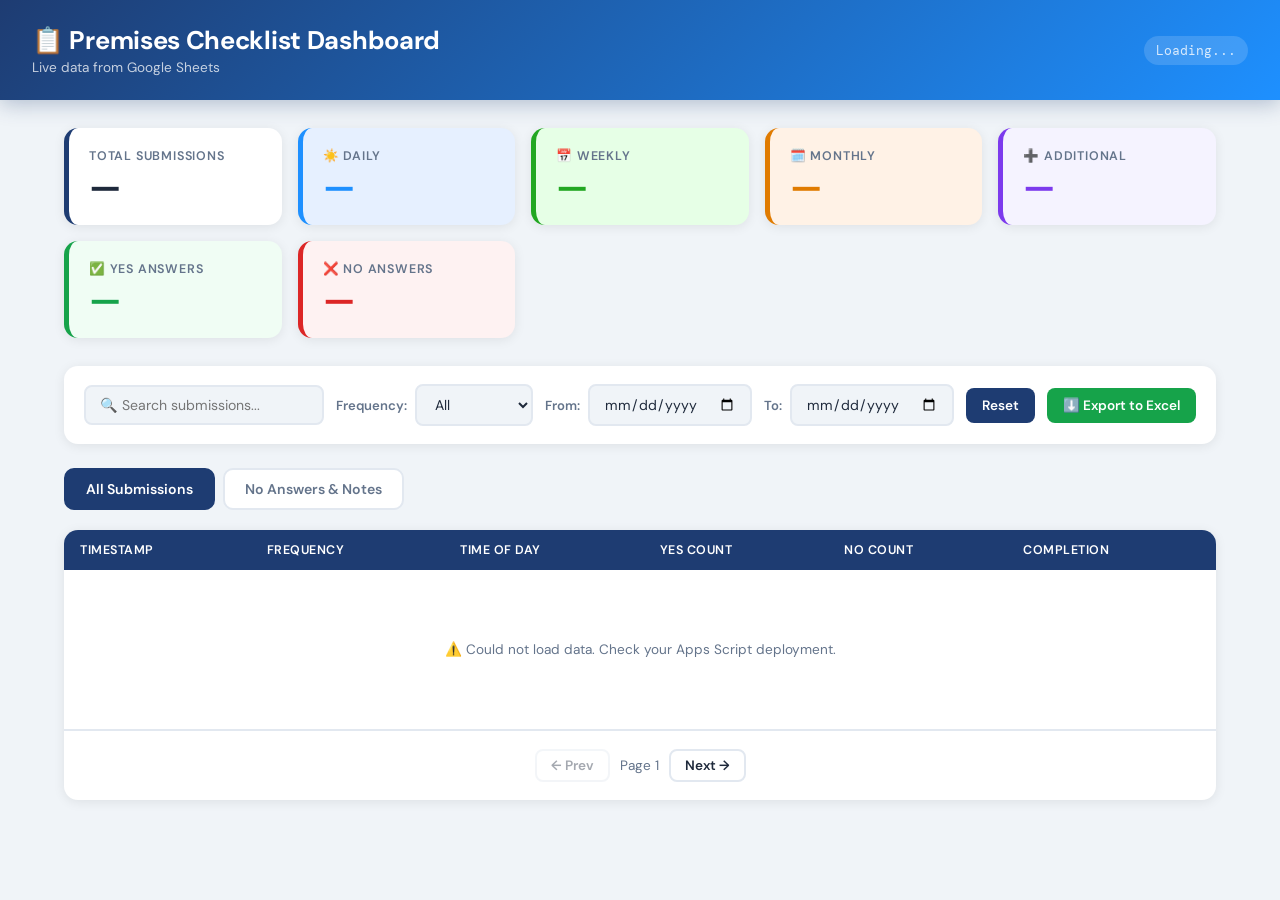
<file: index.html>
<!DOCTYPE html>
<html lang="en">
<head>
    <meta charset="UTF-8">
    <meta name="viewport" content="width=device-width, initial-scale=1.0">
    <title>Premises Checklist Dashboard</title>
    <link href="https://fonts.googleapis.com/css2?family=DM+Sans:wght@300;400;500;600;700&family=DM+Mono:wght@400;500&display=swap" rel="stylesheet">
    <style>
        :root {
            --daily-color: #1e90ff;
            --daily-bg: #e6f0ff;
            --daily-border: #a3c4ff;
            --weekly-color: #22a722;
            --weekly-bg: #e6ffe6;
            --weekly-border: #a3e6a3;
            --monthly-color: #e07b00;
            --monthly-bg: #fff2e6;
            --monthly-border: #ffcc99;
            --additional-color: #7c3aed;
            --additional-bg: #f5f3ff;
            --additional-border: #c4b5fd;
            --bg: #f0f4f8;
            --card: #ffffff;
            --text: #1e293b;
            --muted: #64748b;
            --border: #e2e8f0;
            --shadow: 0 2px 12px rgba(0,0,0,0.08);
            --shadow-lg: 0 8px 30px rgba(0,0,0,0.12);
        }

        * { box-sizing: border-box; margin: 0; padding: 0; }

        body {
            font-family: 'DM Sans', sans-serif;
            background: var(--bg);
            color: var(--text);
            min-height: 100vh;
        }

        /* ===== HEADER ===== */
        .header {
            background: linear-gradient(135deg, #1e3c72 0%, #1e90ff 100%);
            padding: 24px 32px;
            display: flex;
            align-items: center;
            justify-content: space-between;
            box-shadow: 0 4px 20px rgba(30,64,114,0.3);
        }

        .header h1 {
            color: white;
            font-size: 1.6rem;
            font-weight: 700;
            letter-spacing: -0.3px;
        }

        .header p {
            color: rgba(255,255,255,0.75);
            font-size: 0.85rem;
            margin-top: 2px;
        }

        .last-updated {
            color: rgba(255,255,255,0.8);
            font-size: 0.8rem;
            font-family: 'DM Mono', monospace;
            background: rgba(255,255,255,0.15);
            padding: 6px 12px;
            border-radius: 20px;
        }

        /* ===== MAIN LAYOUT ===== */
        .container {
            max-width: 1200px;
            margin: 0 auto;
            padding: 28px 24px;
        }

        /* ===== STAT CARDS ===== */
        .stats-grid {
            display: grid;
            grid-template-columns: repeat(auto-fit, minmax(200px, 1fr));
            gap: 16px;
            margin-bottom: 28px;
        }

        .stat-card {
            background: var(--card);
            border-radius: 14px;
            padding: 20px;
            box-shadow: var(--shadow);
            border-left: 5px solid;
            display: flex;
            flex-direction: column;
            gap: 6px;
            transition: transform 0.2s ease, box-shadow 0.2s ease;
        }

        .stat-card:hover {
            transform: translateY(-2px);
            box-shadow: var(--shadow-lg);
        }

        .stat-card.total  { border-color: #1e3c72; }
        .stat-card.daily  { border-color: var(--daily-color); background: var(--daily-bg); }
        .stat-card.weekly { border-color: var(--weekly-color); background: var(--weekly-bg); }
        .stat-card.monthly { border-color: var(--monthly-color); background: var(--monthly-bg); }
        .stat-card.additional { border-color: var(--additional-color); background: var(--additional-bg); }
        .stat-card.yes-count { border-color: #16a34a; background: #f0fdf4; }
        .stat-card.no-count  { border-color: #dc2626; background: #fef2f2; }

        .stat-label {
            font-size: 0.78rem;
            font-weight: 600;
            text-transform: uppercase;
            letter-spacing: 0.8px;
            color: var(--muted);
        }

        .stat-value {
            font-size: 2.2rem;
            font-weight: 700;
            line-height: 1;
            color: var(--text);
        }

        .stat-card.daily .stat-value   { color: var(--daily-color); }
        .stat-card.weekly .stat-value  { color: var(--weekly-color); }
        .stat-card.monthly .stat-value { color: var(--monthly-color); }
        .stat-card.additional .stat-value { color: var(--additional-color); }
        .stat-card.yes-count .stat-value  { color: #16a34a; }
        .stat-card.no-count .stat-value   { color: #dc2626; }

        /* ===== CONTROLS ===== */
        .controls {
            background: var(--card);
            border-radius: 14px;
            padding: 18px 20px;
            box-shadow: var(--shadow);
            margin-bottom: 24px;
            display: flex;
            flex-wrap: wrap;
            gap: 12px;
            align-items: center;
        }

        .controls input[type="text"],
        .controls input[type="date"],
        .controls select {
            padding: 9px 14px;
            border: 2px solid var(--border);
            border-radius: 8px;
            font-size: 0.88rem;
            font-family: 'DM Sans', sans-serif;
            color: var(--text);
            background: var(--bg);
            transition: border-color 0.2s;
            outline: none;
        }

        .controls input[type="text"] { flex: 1; min-width: 200px; }

        .controls input:focus,
        .controls select:focus {
            border-color: var(--daily-color);
        }

        .controls label {
            font-size: 0.82rem;
            font-weight: 600;
            color: var(--muted);
            white-space: nowrap;
        }

        .filter-group {
            display: flex;
            align-items: center;
            gap: 8px;
        }

        .btn-reset {
            padding: 9px 16px;
            background: #1e3c72;
            color: white;
            border: none;
            border-radius: 8px;
            font-size: 0.85rem;
            font-weight: 600;
            cursor: pointer;
            font-family: 'DM Sans', sans-serif;
            transition: background 0.2s;
        }

        .btn-reset:hover { background: #1e90ff; }

        .btn-export {
            padding: 9px 16px;
            background: #16a34a;
            color: white;
            border: none;
            border-radius: 8px;
            font-size: 0.85rem;
            font-weight: 600;
            cursor: pointer;
            font-family: 'DM Sans', sans-serif;
            transition: background 0.2s;
        }

        .btn-export:hover { background: #15803d; }

        /* ===== TABS ===== */
        .tabs {
            display: flex;
            gap: 8px;
            margin-bottom: 20px;
        }

        .tab {
            padding: 10px 20px;
            border-radius: 10px;
            border: 2px solid var(--border);
            background: var(--card);
            font-size: 0.88rem;
            font-weight: 600;
            cursor: pointer;
            font-family: 'DM Sans', sans-serif;
            color: var(--muted);
            transition: all 0.2s;
        }

        .tab.active {
            background: #1e3c72;
            color: white;
            border-color: #1e3c72;
        }

        .tab:hover:not(.active) {
            border-color: var(--daily-color);
            color: var(--daily-color);
        }

        /* ===== TABLE VIEW ===== */
        .table-wrapper {
            background: var(--card);
            border-radius: 14px;
            box-shadow: var(--shadow);
            overflow: hidden;
        }

        .table-scroll {
            overflow-x: auto;
        }

        table {
            width: 100%;
            border-collapse: collapse;
            font-size: 0.85rem;
        }

        thead tr {
            background: #1e3c72;
            color: white;
        }

        thead th {
            padding: 12px 16px;
            text-align: left;
            font-weight: 600;
            font-size: 0.78rem;
            text-transform: uppercase;
            letter-spacing: 0.5px;
            white-space: nowrap;
        }

        tbody tr {
            border-bottom: 1px solid var(--border);
            transition: background 0.15s;
        }

        tbody tr:hover { background: #f8fafc; }

        tbody td {
            padding: 11px 16px;
            color: var(--text);
            white-space: nowrap;
        }

        .badge {
            display: inline-block;
            padding: 3px 10px;
            border-radius: 20px;
            font-size: 0.75rem;
            font-weight: 600;
        }

        .badge.Daily      { background: var(--daily-bg); color: var(--daily-color); border: 1px solid var(--daily-border); }
        .badge.Weekly     { background: var(--weekly-bg); color: var(--weekly-color); border: 1px solid var(--weekly-border); }
        .badge.Monthly    { background: var(--monthly-bg); color: var(--monthly-color); border: 1px solid var(--monthly-border); }
        .badge.Additional { background: var(--additional-bg); color: var(--additional-color); border: 1px solid var(--additional-border); }

        .yes { color: #16a34a; font-weight: 600; }
        .no  { color: #dc2626; font-weight: 600; }

        /* ===== NO ANSWERS VIEW ===== */
        .no-answers-list {
            display: flex;
            flex-direction: column;
            gap: 14px;
        }

        .no-card {
            background: var(--card);
            border-radius: 12px;
            padding: 18px 20px;
            box-shadow: var(--shadow);
            border-left: 5px solid #dc2626;
        }

        .no-card-header {
            display: flex;
            justify-content: space-between;
            align-items: flex-start;
            margin-bottom: 10px;
            flex-wrap: wrap;
            gap: 8px;
        }

        .no-card h3 {
            font-size: 0.95rem;
            font-weight: 600;
            color: var(--text);
            flex: 1;
        }

        .no-card .timestamp {
            font-size: 0.78rem;
            color: var(--muted);
            font-family: 'DM Mono', monospace;
        }

        .no-items {
            display: flex;
            flex-direction: column;
            gap: 8px;
        }

        .no-item {
            background: #fef2f2;
            border-radius: 8px;
            padding: 10px 14px;
            border: 1px solid #fecaca;
        }

        .no-item .question {
            font-size: 0.85rem;
            font-weight: 600;
            color: #dc2626;
            margin-bottom: 4px;
        }

        .no-item .note {
            font-size: 0.82rem;
            color: var(--muted);
            font-style: italic;
        }

        .no-item .note span {
            color: var(--text);
            font-style: normal;
        }

        /* ===== LOADING / EMPTY ===== */
        .loading, .empty {
            text-align: center;
            padding: 60px 20px;
            color: var(--muted);
        }

        .loading-spinner {
            width: 36px;
            height: 36px;
            border: 3px solid var(--border);
            border-top-color: var(--daily-color);
            border-radius: 50%;
            animation: spin 0.8s linear infinite;
            margin: 0 auto 16px;
        }

        @keyframes spin { to { transform: rotate(360deg); } }

        .pagination {
            display: flex;
            justify-content: center;
            align-items: center;
            gap: 10px;
            padding: 18px;
            border-top: 1px solid var(--border);
        }

        .page-btn {
            padding: 6px 14px;
            border: 2px solid var(--border);
            border-radius: 8px;
            background: var(--card);
            font-size: 0.85rem;
            font-weight: 600;
            cursor: pointer;
            font-family: 'DM Sans', sans-serif;
            color: var(--text);
            transition: all 0.2s;
        }

        .page-btn:hover:not(:disabled) { border-color: var(--daily-color); color: var(--daily-color); }
        .page-btn:disabled { opacity: 0.4; cursor: not-allowed; }
        .page-info { font-size: 0.85rem; color: var(--muted); }

        @media (max-width: 600px) {
            .header { flex-direction: column; align-items: flex-start; gap: 10px; }
            .container { padding: 16px; }
            .stats-grid { grid-template-columns: repeat(2, 1fr); }
            .controls { flex-direction: column; align-items: stretch; }
            .controls input[type="text"] { min-width: unset; }
        }
    </style>
</head>
<body>

<div class="header">
    <div>
        <h1>📋 Premises Checklist Dashboard</h1>
        <p>Live data from Google Sheets</p>
    </div>
    <div class="last-updated" id="lastUpdated">Loading...</div>
</div>

<div class="container">

    <!-- STATS -->
    <div class="stats-grid">
        <div class="stat-card total">
            <div class="stat-label">Total Submissions</div>
            <div class="stat-value" id="statTotal">—</div>
        </div>
        <div class="stat-card daily">
            <div class="stat-label">☀️ Daily</div>
            <div class="stat-value" id="statDaily">—</div>
        </div>
        <div class="stat-card weekly">
            <div class="stat-label">📅 Weekly</div>
            <div class="stat-value" id="statWeekly">—</div>
        </div>
        <div class="stat-card monthly">
            <div class="stat-label">🗓️ Monthly</div>
            <div class="stat-value" id="statMonthly">—</div>
        </div>
        <div class="stat-card additional">
            <div class="stat-label">➕ Additional</div>
            <div class="stat-value" id="statAdditional">—</div>
        </div>
        <div class="stat-card yes-count">
            <div class="stat-label">✅ Yes Answers</div>
            <div class="stat-value" id="statYes">—</div>
        </div>
        <div class="stat-card no-count">
            <div class="stat-label">❌ No Answers</div>
            <div class="stat-value" id="statNo">—</div>
        </div>
    </div>

    <!-- CONTROLS -->
    <div class="controls">
        <input type="text" id="searchInput" placeholder="🔍 Search submissions...">
        <div class="filter-group">
            <label>Frequency:</label>
            <select id="freqFilter">
                <option value="">All</option>
                <option value="Daily">Daily</option>
                <option value="Weekly">Weekly</option>
                <option value="Monthly">Monthly</option>
                <option value="Additional">Additional</option>
            </select>
        </div>
        <div class="filter-group">
            <label>From:</label>
            <input type="date" id="dateFrom">
        </div>
        <div class="filter-group">
            <label>To:</label>
            <input type="date" id="dateTo">
        </div>
        <button class="btn-reset" onclick="resetFilters()">Reset</button>
        <button class="btn-export" onclick="exportToExcel()">⬇️ Export to Excel</button>
    </div>

    <!-- TABS -->
    <div class="tabs">
        <button class="tab active" onclick="switchTab('all', this)">All Submissions</button>
        <button class="tab" onclick="switchTab('no', this)">No Answers & Notes</button>
    </div>

    <!-- ALL SUBMISSIONS TABLE -->
    <div id="tabAll">
        <div class="table-wrapper">
            <div class="table-scroll">
                <table>
                    <thead>
                        <tr>
                            <th>Timestamp</th>
                            <th>Frequency</th>
                            <th>Time of Day</th>
                            <th>Yes Count</th>
                            <th>No Count</th>
                            <th>Completion</th>
                        </tr>
                    </thead>
                    <tbody id="tableBody">
                        <tr><td colspan="6"><div class="loading"><div class="loading-spinner"></div>Loading data...</div></td></tr>
                    </tbody>
                </table>
            </div>
            <div class="pagination">
                <button class="page-btn" id="prevBtn" onclick="changePage(-1)" disabled>← Prev</button>
                <span class="page-info" id="pageInfo">Page 1</span>
                <button class="page-btn" id="nextBtn" onclick="changePage(1)">Next →</button>
            </div>
        </div>
    </div>

    <!-- NO ANSWERS VIEW -->
    <div id="tabNo" style="display:none;">
        <div class="no-answers-list" id="noAnswersList">
            <div class="loading"><div class="loading-spinner"></div>Loading data...</div>
        </div>
    </div>

</div>

<script>
const SCRIPT_URL = 'https://script.google.com/macros/s/AKfycbwD4QRvrg0RKeSoGvjD1vKK1V0NB15I6xPP51-WoW0-DosiWpn4Zx-ZN8QhYVXaw1e2Ow/exec';

let allData = [];
let filtered = [];
let currentPage = 1;
const PAGE_SIZE = 20;
let currentTab = 'all';

// Question columns (not metadata)
const META_COLS = ['Timestamp', 'Frequency', 'Time of Day'];

async function loadData() {
    try {
        const res = await fetch(SCRIPT_URL + '?action=getData');
        const json = await res.json();
        if (json.result === 'success') {
            allData = json.data.filter(r => r.Timestamp);
            document.getElementById('lastUpdated').textContent = 'Updated: ' + new Date().toLocaleTimeString();
            applyFilters();
            updateStats();
        }
    } catch(err) {
        document.getElementById('tableBody').innerHTML = '<tr><td colspan="6"><div class="empty">⚠️ Could not load data. Check your Apps Script deployment.</div></td></tr>';
    }
}

function updateStats() {
    const counts = { Daily: 0, Weekly: 0, Monthly: 0, Additional: 0 };
    let yesTotal = 0, noTotal = 0;

    allData.forEach(row => {
        if (counts[row.Frequency] !== undefined) counts[row.Frequency]++;
        Object.keys(row).forEach(key => {
            if (!META_COLS.includes(key) && !key.endsWith('- Notes') && !key.includes('date') && !key.includes('Date')) {
                if (row[key] === 'Yes') yesTotal++;
                if (row[key] === 'No') noTotal++;
            }
        });
    });

    document.getElementById('statTotal').textContent = allData.length;
    document.getElementById('statDaily').textContent = counts.Daily;
    document.getElementById('statWeekly').textContent = counts.Weekly;
    document.getElementById('statMonthly').textContent = counts.Monthly;
    document.getElementById('statAdditional').textContent = counts.Additional;
    document.getElementById('statYes').textContent = yesTotal;
    document.getElementById('statNo').textContent = noTotal;
}

function applyFilters() {
    const search = document.getElementById('searchInput').value.toLowerCase();
    const freq = document.getElementById('freqFilter').value;
    const from = document.getElementById('dateFrom').value;
    const to = document.getElementById('dateTo').value;

    filtered = allData.filter(row => {
        const ts = new Date(row.Timestamp);
        if (freq && row.Frequency !== freq) return false;
        if (from && ts < new Date(from)) return false;
        if (to && ts > new Date(to + 'T23:59:59')) return false;
        if (search) {
            const rowStr = JSON.stringify(row).toLowerCase();
            if (!rowStr.includes(search)) return false;
        }
        return true;
    });

    currentPage = 1;
    renderTable();
    renderNoAnswers();
}

function renderTable() {
    const tbody = document.getElementById('tableBody');
    const start = (currentPage - 1) * PAGE_SIZE;
    const page = filtered.slice(start, start + PAGE_SIZE);

    if (filtered.length === 0) {
        tbody.innerHTML = '<tr><td colspan="6"><div class="empty">No submissions found.</div></td></tr>';
        document.getElementById('pageInfo').textContent = 'No results';
        document.getElementById('prevBtn').disabled = true;
        document.getElementById('nextBtn').disabled = true;
        return;
    }

    tbody.innerHTML = page.map(row => {
        const ts = row.Timestamp ? new Date(row.Timestamp).toLocaleString('en-GB') : '—';
        const freq = row.Frequency || '—';
        const time = row['Time of Day'] || '—';

        let yes = 0, no = 0, total = 0;
        Object.keys(row).forEach(key => {
            if (!META_COLS.includes(key) && !key.endsWith('- Notes') && !key.includes('date') && !key.includes('Date')) {
                if (row[key] === 'Yes') { yes++; total++; }
                if (row[key] === 'No') { no++; total++; }
            }
        });
        const pct = total > 0 ? Math.round((yes / total) * 100) : 0;
        const pctColor = pct >= 80 ? '#16a34a' : pct >= 50 ? '#e07b00' : '#dc2626';

        return `<tr>
            <td style="font-family:'DM Mono',monospace;font-size:0.78rem;">${ts}</td>
            <td><span class="badge ${freq}">${freq}</span></td>
            <td>${time}</td>
            <td class="yes">${yes}</td>
            <td class="no">${no}</td>
            <td><span style="font-weight:700;color:${pctColor}">${pct}%</span></td>
        </tr>`;
    }).join('');

    const totalPages = Math.ceil(filtered.length / PAGE_SIZE);
    document.getElementById('pageInfo').textContent = `Page ${currentPage} of ${totalPages} (${filtered.length} results)`;
    document.getElementById('prevBtn').disabled = currentPage === 1;
    document.getElementById('nextBtn').disabled = currentPage >= totalPages;
}

function renderNoAnswers() {
    const container = document.getElementById('noAnswersList');
    const noRows = filtered.filter(row => {
        return Object.keys(row).some(key =>
            !META_COLS.includes(key) && !key.endsWith('- Notes') && !key.includes('date') && !key.includes('Date') && row[key] === 'No'
        );
    });

    if (noRows.length === 0) {
        container.innerHTML = '<div class="empty">✅ No "No" answers found for the current filters.</div>';
        return;
    }

    container.innerHTML = noRows.map(row => {
        const ts = row.Timestamp ? new Date(row.Timestamp).toLocaleString('en-GB') : '—';
        const freq = row.Frequency || '—';

        const noItems = Object.keys(row)
            .filter(key => !META_COLS.includes(key) && !key.endsWith('- Notes') && !key.includes('date') && !key.includes('Date') && row[key] === 'No')
            .map(key => {
                const note = row[key + ' - Notes'] || '';
                return `<div class="no-item">
                    <div class="question">❌ ${key}</div>
                    <div class="note">Note: <span>${note || 'No note provided'}</span></div>
                </div>`;
            }).join('');

        return `<div class="no-card">
            <div class="no-card-header">
                <h3><span class="badge ${freq}" style="margin-right:8px;">${freq}</span>${row['Time of Day'] ? row['Time of Day'] + ' check' : 'Submission'}</h3>
                <span class="timestamp">${ts}</span>
            </div>
            <div class="no-items">${noItems}</div>
        </div>`;
    }).join('');
}

function changePage(dir) {
    currentPage += dir;
    renderTable();
    window.scrollTo({ top: 0, behavior: 'smooth' });
}

function switchTab(tab, btn) {
    currentTab = tab;
    document.querySelectorAll('.tab').forEach(t => t.classList.remove('active'));
    btn.classList.add('active');
    document.getElementById('tabAll').style.display = tab === 'all' ? 'block' : 'none';
    document.getElementById('tabNo').style.display = tab === 'no' ? 'block' : 'none';
}

function resetFilters() {
    document.getElementById('searchInput').value = '';
    document.getElementById('freqFilter').value = '';
    document.getElementById('dateFrom').value = '';
    document.getElementById('dateTo').value = '';
    applyFilters();
}

// Event listeners
['searchInput', 'freqFilter', 'dateFrom', 'dateTo'].forEach(id => {
    document.getElementById(id).addEventListener('input', applyFilters);
    document.getElementById(id).addEventListener('change', applyFilters);
});

function exportToExcel() {
    if (filtered.length === 0) {
        alert('No data to export.');
        return;
    }

    // Get all unique headers from filtered data
    const allHeaders = [];
    filtered.forEach(row => {
        Object.keys(row).forEach(key => {
            if (!allHeaders.includes(key)) allHeaders.push(key);
        });
    });

    // Build CSV rows
    const csvRows = [];
    csvRows.push(allHeaders.map(h => `"${h}"`).join(','));

    filtered.forEach(row => {
        const values = allHeaders.map(header => {
            const val = row[header] !== undefined ? row[header] : '';
            return `"${String(val).replace(/"/g, '""')}"`;
        });
        csvRows.push(values.join(','));
    });

    const csvString = csvRows.join('\n');
    const blob = new Blob([csvString], { type: 'text/csv;charset=utf-8;' });
    const url = URL.createObjectURL(blob);
    const link = document.createElement('a');
    const date = new Date().toISOString().slice(0, 10);
    link.href = url;
    link.download = `premises-checklist-${date}.csv`;
    link.click();
    URL.revokeObjectURL(url);
}

loadData();
// Auto-refresh every 60 seconds
setInterval(loadData, 60000);
</script>
</body>
</html>
</file>
